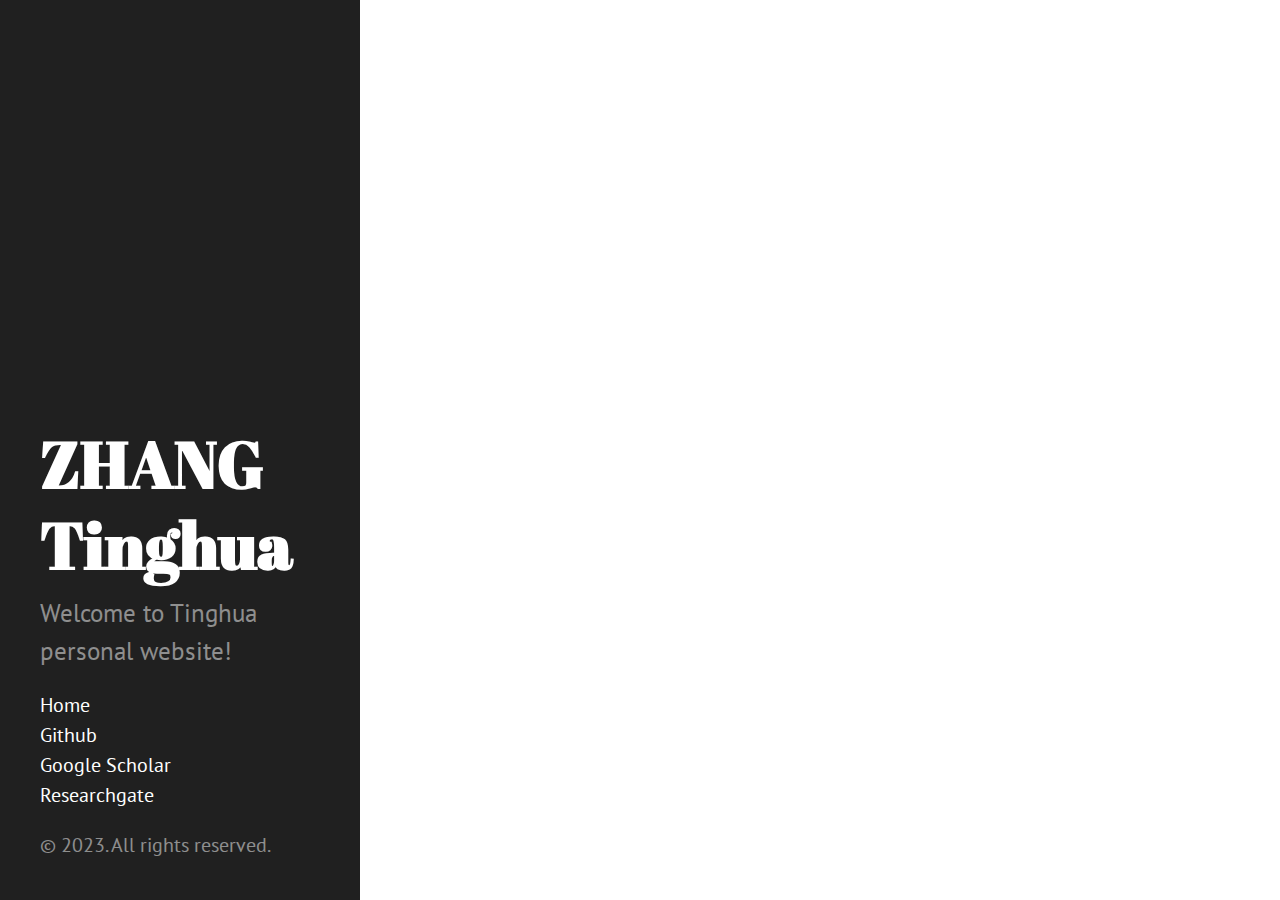
<file: categories/index.html>
<!DOCTYPE html>
<html xmlns="http://www.w3.org/1999/xhtml" xml:lang="en-us" lang="en-us">
<head>
  <link href="https://gmpg.org/xfn/11" rel="profile">
  <meta http-equiv="content-type" content="text/html; charset=utf-8">
  <meta name="generator" content="Hugo 0.109.0">

  
  <meta name="viewport" content="width=device-width, initial-scale=1.0">

  <title>Categories &middot; ZHANG Tinghua</title>
  <meta name="description" content="" />

  
  <link type="text/css" rel="stylesheet" href="https://zhang-tinghua.github.io/ZHANG-Tinghua.io/css/print.css" media="print">
  <link type="text/css" rel="stylesheet" href="https://zhang-tinghua.github.io/ZHANG-Tinghua.io/css/poole.css">
  <link type="text/css" rel="stylesheet" href="https://zhang-tinghua.github.io/ZHANG-Tinghua.io/css/syntax.css">
  <link type="text/css" rel="stylesheet" href="https://zhang-tinghua.github.io/ZHANG-Tinghua.io/css/hyde.css">
    <link rel="stylesheet" href="https://fonts.googleapis.com/css?family=Abril+Fatface|PT+Sans:400,400i,700">


  
  <link rel="apple-touch-icon-precomposed" sizes="144x144" href="/apple-touch-icon-144-precomposed.png">
  <link rel="shortcut icon" href="/favicon.png">

  
  <link href="https://zhang-tinghua.github.io/ZHANG-Tinghua.io/categories/index.xml" rel="alternate" type="application/rss+xml" title="ZHANG Tinghua" />
  
</head>

  <body class=" ">
  <aside class="sidebar">
  <div class="container sidebar-sticky">
    <div class="sidebar-about">
      <a href="https://zhang-tinghua.github.io/ZHANG-Tinghua.io/"><h1>ZHANG Tinghua</h1></a>
      <p class="lead">
       Welcome to Tinghua personal website! 
      </p>
    </div>

    <nav>
      <ul class="sidebar-nav">
        <li><a href="https://zhang-tinghua.github.io/ZHANG-Tinghua.io/">Home</a> </li>
        <li><a href="https://github.com/ZHANG-Tinghua"> Github </a></li><li><a href="https://scholar.google.com/citations?user=9m-yfCjlgTAC&amp;hl=zh-CN"> Google Scholar </a></li><li><a href="https://www.researchgate.net/profile/Tinghua-Zhang-2"> Researchgate </a></li>
      </ul>
    </nav>

    <p>&copy; 2023. All rights reserved. </p>
  </div>
</aside>

    <main class="content container">
    <ul class="posts">

</ul>
    </main>

    
      
    
  </body>
</html>
</file>
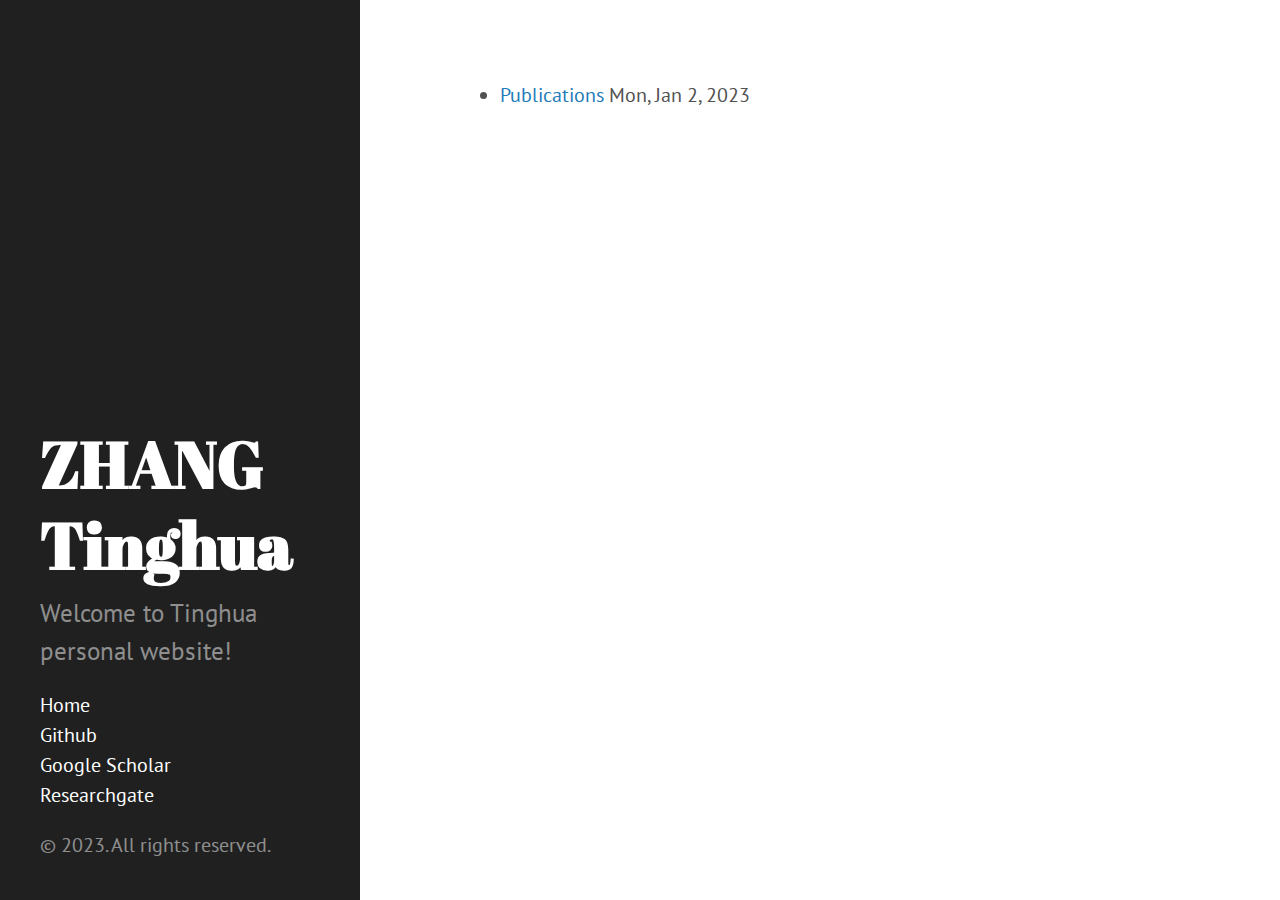
<file: post/index.html>
<!DOCTYPE html>
<html xmlns="http://www.w3.org/1999/xhtml" xml:lang="en-us" lang="en-us">
<head>
  <link href="https://gmpg.org/xfn/11" rel="profile">
  <meta http-equiv="content-type" content="text/html; charset=utf-8">
  <meta name="generator" content="Hugo 0.109.0">

  
  <meta name="viewport" content="width=device-width, initial-scale=1.0">

  <title>Posts &middot; ZHANG Tinghua</title>
  <meta name="description" content="" />

  
  <link type="text/css" rel="stylesheet" href="https://zhang-tinghua.github.io/ZHANG-Tinghua.io/css/print.css" media="print">
  <link type="text/css" rel="stylesheet" href="https://zhang-tinghua.github.io/ZHANG-Tinghua.io/css/poole.css">
  <link type="text/css" rel="stylesheet" href="https://zhang-tinghua.github.io/ZHANG-Tinghua.io/css/syntax.css">
  <link type="text/css" rel="stylesheet" href="https://zhang-tinghua.github.io/ZHANG-Tinghua.io/css/hyde.css">
    <link rel="stylesheet" href="https://fonts.googleapis.com/css?family=Abril+Fatface|PT+Sans:400,400i,700">


  
  <link rel="apple-touch-icon-precomposed" sizes="144x144" href="/apple-touch-icon-144-precomposed.png">
  <link rel="shortcut icon" href="/favicon.png">

  
  <link href="https://zhang-tinghua.github.io/ZHANG-Tinghua.io/post/index.xml" rel="alternate" type="application/rss+xml" title="ZHANG Tinghua" />
  
</head>

  <body class=" ">
  <aside class="sidebar">
  <div class="container sidebar-sticky">
    <div class="sidebar-about">
      <a href="https://zhang-tinghua.github.io/ZHANG-Tinghua.io/"><h1>ZHANG Tinghua</h1></a>
      <p class="lead">
       Welcome to Tinghua personal website! 
      </p>
    </div>

    <nav>
      <ul class="sidebar-nav">
        <li><a href="https://zhang-tinghua.github.io/ZHANG-Tinghua.io/">Home</a> </li>
        <li><a href="https://github.com/ZHANG-Tinghua"> Github </a></li><li><a href="https://scholar.google.com/citations?user=9m-yfCjlgTAC&amp;hl=zh-CN"> Google Scholar </a></li><li><a href="https://www.researchgate.net/profile/Tinghua-Zhang-2"> Researchgate </a></li>
      </ul>
    </nav>

    <p>&copy; 2023. All rights reserved. </p>
  </div>
</aside>

    <main class="content container">
    <ul class="posts">
<li>
    <span><a href="https://zhang-tinghua.github.io/ZHANG-Tinghua.io/post/publications/">Publications</a> <time class="pull-right post-list" datetime="2023-01-02T19:16:45&#43;0800">Mon, Jan 2, 2023</time></span>
  </li>
</ul>
    </main>

    
      
    
  </body>
</html>
</file>
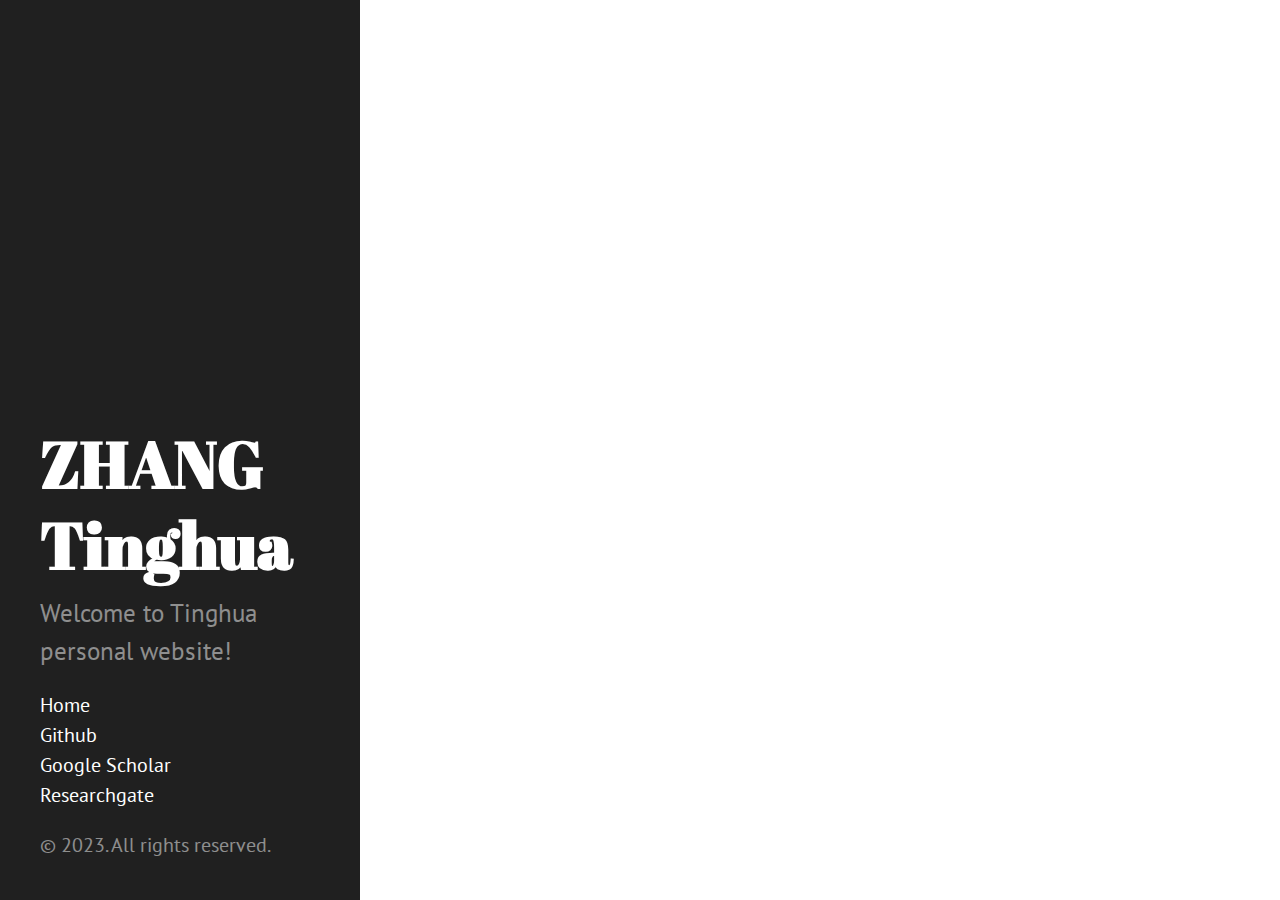
<file: tags/index.html>
<!DOCTYPE html>
<html xmlns="http://www.w3.org/1999/xhtml" xml:lang="en-us" lang="en-us">
<head>
  <link href="https://gmpg.org/xfn/11" rel="profile">
  <meta http-equiv="content-type" content="text/html; charset=utf-8">
  <meta name="generator" content="Hugo 0.109.0">

  
  <meta name="viewport" content="width=device-width, initial-scale=1.0">

  <title>Tags &middot; ZHANG Tinghua</title>
  <meta name="description" content="" />

  
  <link type="text/css" rel="stylesheet" href="https://zhang-tinghua.github.io/ZHANG-Tinghua.io/css/print.css" media="print">
  <link type="text/css" rel="stylesheet" href="https://zhang-tinghua.github.io/ZHANG-Tinghua.io/css/poole.css">
  <link type="text/css" rel="stylesheet" href="https://zhang-tinghua.github.io/ZHANG-Tinghua.io/css/syntax.css">
  <link type="text/css" rel="stylesheet" href="https://zhang-tinghua.github.io/ZHANG-Tinghua.io/css/hyde.css">
    <link rel="stylesheet" href="https://fonts.googleapis.com/css?family=Abril+Fatface|PT+Sans:400,400i,700">


  
  <link rel="apple-touch-icon-precomposed" sizes="144x144" href="/apple-touch-icon-144-precomposed.png">
  <link rel="shortcut icon" href="/favicon.png">

  
  <link href="https://zhang-tinghua.github.io/ZHANG-Tinghua.io/tags/index.xml" rel="alternate" type="application/rss+xml" title="ZHANG Tinghua" />
  
</head>

  <body class=" ">
  <aside class="sidebar">
  <div class="container sidebar-sticky">
    <div class="sidebar-about">
      <a href="https://zhang-tinghua.github.io/ZHANG-Tinghua.io/"><h1>ZHANG Tinghua</h1></a>
      <p class="lead">
       Welcome to Tinghua personal website! 
      </p>
    </div>

    <nav>
      <ul class="sidebar-nav">
        <li><a href="https://zhang-tinghua.github.io/ZHANG-Tinghua.io/">Home</a> </li>
        <li><a href="https://github.com/ZHANG-Tinghua"> Github </a></li><li><a href="https://scholar.google.com/citations?user=9m-yfCjlgTAC&amp;hl=zh-CN"> Google Scholar </a></li><li><a href="https://www.researchgate.net/profile/Tinghua-Zhang-2"> Researchgate </a></li>
      </ul>
    </nav>

    <p>&copy; 2023. All rights reserved. </p>
  </div>
</aside>

    <main class="content container">
    <ul class="posts">

</ul>
    </main>

    
      
    
  </body>
</html>
</file>
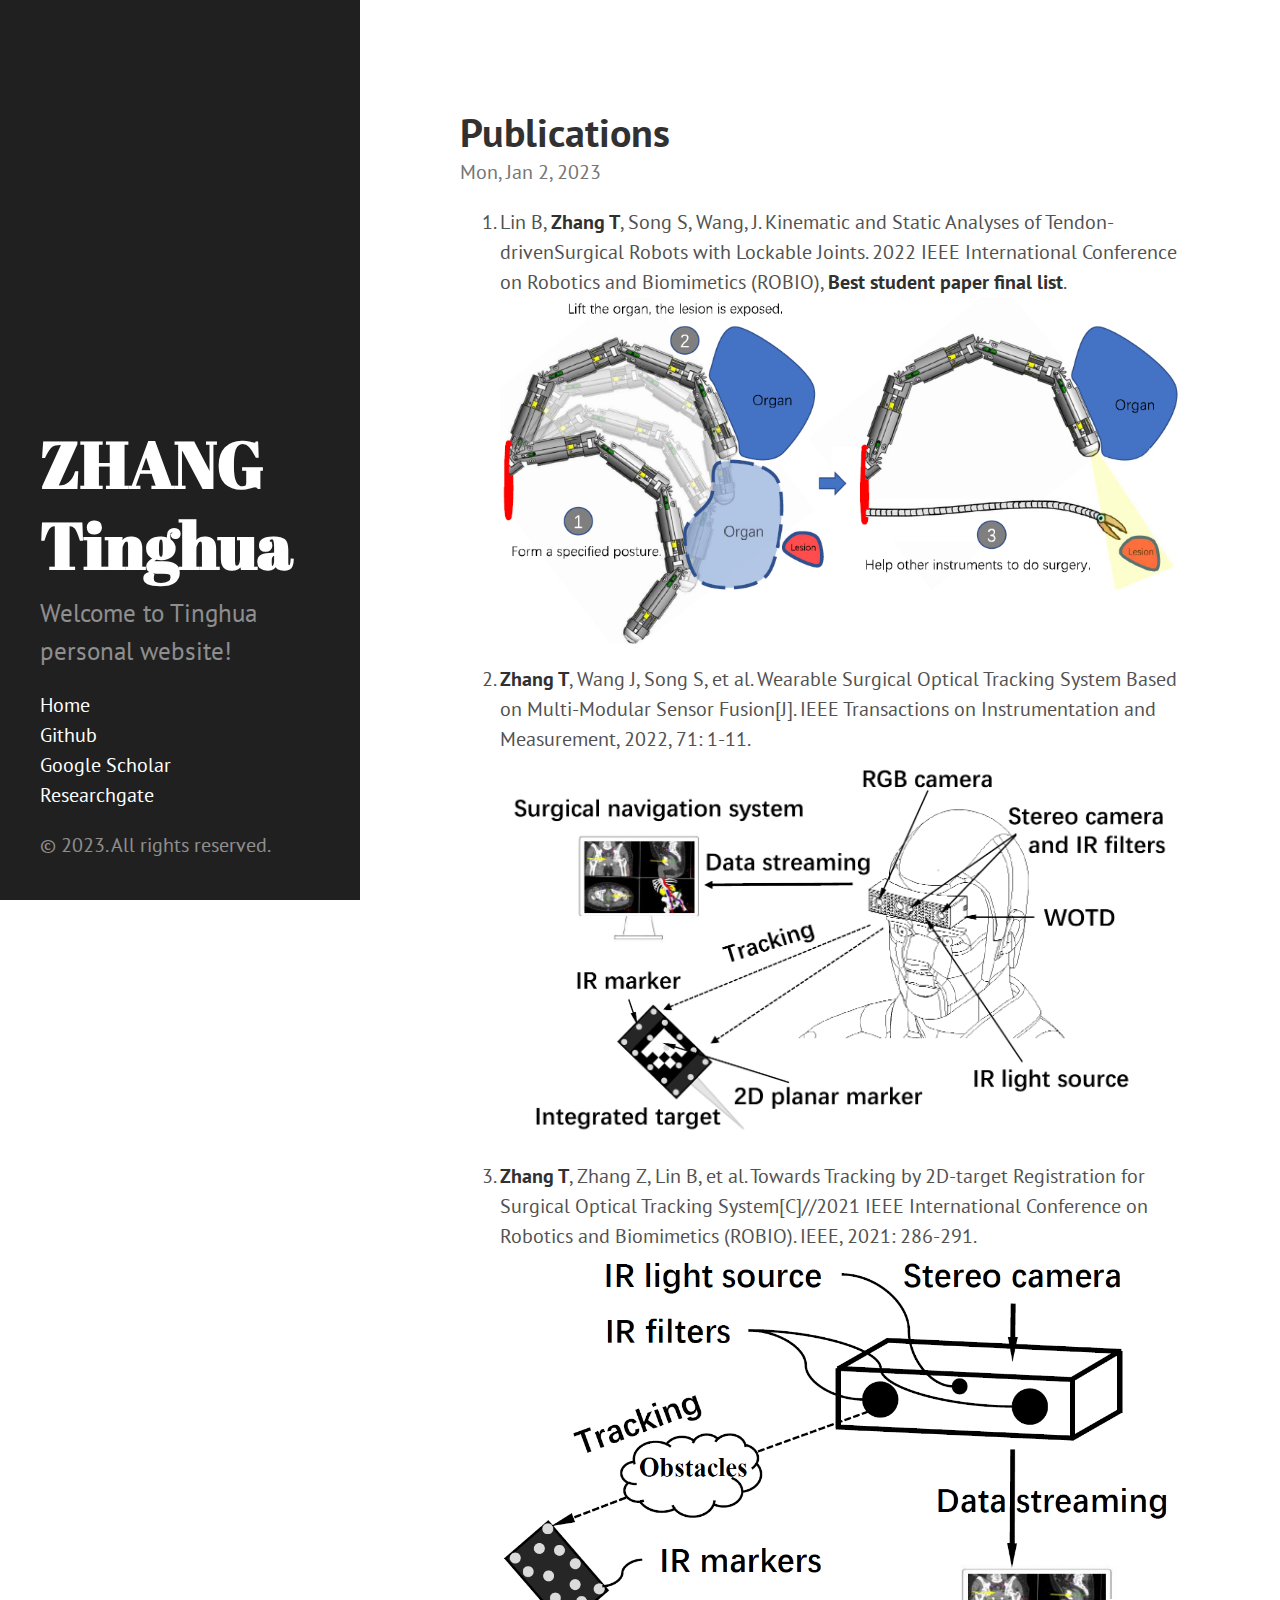
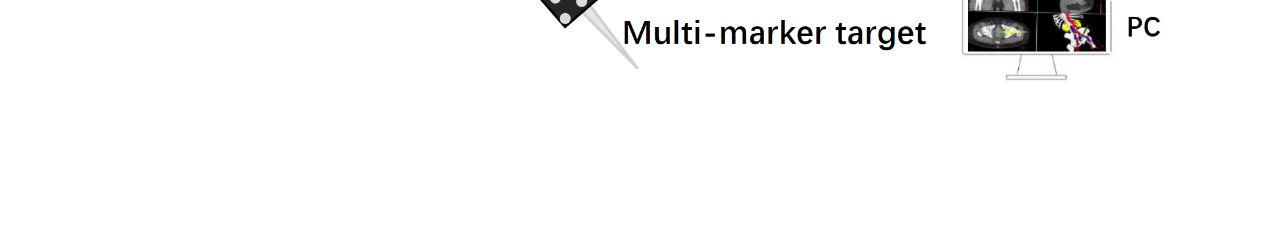
<file: post/publications/index.html>
<!DOCTYPE html>
<html xmlns="http://www.w3.org/1999/xhtml" xml:lang="en-us" lang="en-us">
<head>
  <link href="https://gmpg.org/xfn/11" rel="profile">
  <meta http-equiv="content-type" content="text/html; charset=utf-8">
  <meta name="generator" content="Hugo 0.109.0">

  
  <meta name="viewport" content="width=device-width, initial-scale=1.0">

  <title>Publications &middot; ZHANG Tinghua</title>
  <meta name="description" content="" />

  
  <link type="text/css" rel="stylesheet" href="https://zhang-tinghua.github.io/ZHANG-Tinghua.io/css/print.css" media="print">
  <link type="text/css" rel="stylesheet" href="https://zhang-tinghua.github.io/ZHANG-Tinghua.io/css/poole.css">
  <link type="text/css" rel="stylesheet" href="https://zhang-tinghua.github.io/ZHANG-Tinghua.io/css/syntax.css">
  <link type="text/css" rel="stylesheet" href="https://zhang-tinghua.github.io/ZHANG-Tinghua.io/css/hyde.css">
    <link rel="stylesheet" href="https://fonts.googleapis.com/css?family=Abril+Fatface|PT+Sans:400,400i,700">


  
  <link rel="apple-touch-icon-precomposed" sizes="144x144" href="/apple-touch-icon-144-precomposed.png">
  <link rel="shortcut icon" href="/favicon.png">

  
  
</head>

  <body class=" ">
  <aside class="sidebar">
  <div class="container sidebar-sticky">
    <div class="sidebar-about">
      <a href="https://zhang-tinghua.github.io/ZHANG-Tinghua.io/"><h1>ZHANG Tinghua</h1></a>
      <p class="lead">
       Welcome to Tinghua personal website! 
      </p>
    </div>

    <nav>
      <ul class="sidebar-nav">
        <li><a href="https://zhang-tinghua.github.io/ZHANG-Tinghua.io/">Home</a> </li>
        <li><a href="https://github.com/ZHANG-Tinghua"> Github </a></li><li><a href="https://scholar.google.com/citations?user=9m-yfCjlgTAC&amp;hl=zh-CN"> Google Scholar </a></li><li><a href="https://www.researchgate.net/profile/Tinghua-Zhang-2"> Researchgate </a></li>
      </ul>
    </nav>

    <p>&copy; 2023. All rights reserved. </p>
  </div>
</aside>

    <main class="content container">
    <div class="post">
  <h1>Publications</h1>
  <time datetime=2023-01-02T19:16:45&#43;0800 class="post-date">Mon, Jan 2, 2023</time>
  <ol>
<li>Lin B, <strong>Zhang T</strong>, Song S, Wang, J. Kinematic and Static Analyses of Tendon-drivenSurgical Robots with Lockable Joints. 2022 IEEE International Conference on Robotics and Biomimetics (ROBIO), <strong>Best student paper final list</strong>.<img src="/paper/robio1.png" alt="图片说明"></li>
<li><strong>Zhang T</strong>, Wang J, Song S, et al. Wearable Surgical Optical Tracking System Based on Multi-Modular Sensor Fusion[J]. IEEE Transactions on Instrumentation and Measurement, 2022, 71: 1-11.<img src="/paper/tim1.png" alt="图片说明"></li>
<li><strong>Zhang T</strong>, Zhang Z, Lin B, et al. Towards Tracking by 2D-target Registration for Surgical Optical Tracking System[C]//2021 IEEE International Conference on Robotics and Biomimetics (ROBIO). IEEE, 2021: 286-291.<img src="/paper/robio2.png" alt="图片说明"></li>
</ol>

</div>


    </main>

    
      
    
  </body>
</html>
</file>
